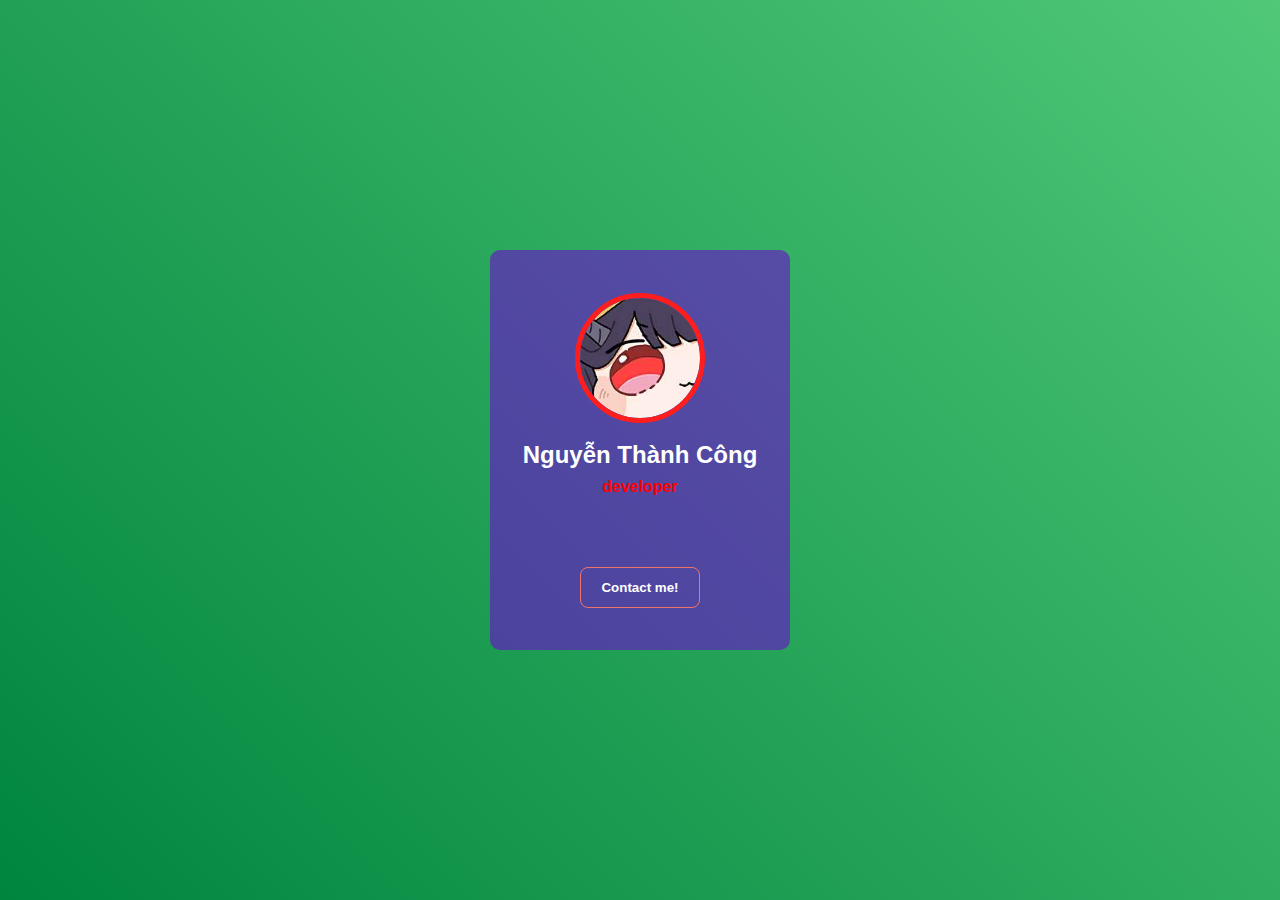
<file: Buổi 3/B3/index.html>
<!DOCTYPE html>
<html lang="en">

<head>
    <meta charset="UTF-8">
    <meta name="viewport" content="width=device-width, initial-scale=1.0">

    <link rel="stylesheet" href="./reset.css">
    <link rel="stylesheet" href="./index.css">
    <link rel="stylesheet" href="https://cdnjs.cloudflare.com/ajax/libs/font-awesome/6.0.0-beta2/css/all.min.css"
        integrity="sha512-YWzhKL2whUzgiheMoBFwW8CKV4qpHQAEuvilg9FAn5VJUDwKZZxkJNuGM4XkWuk94WCrrwslk8yWNGmY1EduTA=="
        crossorigin="anonymous" referrerpolicy="no-referrer" />
    <title>Document</title>
</head>

<body>
    <!-- <i class="fab fa-facebook-f"></i> Đây là icon của facebook -->
    <!-- <i class="fab fa-youtube"></i> Đây là icon của Youtube -->
    <!-- <i class="fab fa-tiktok"></i> Đây là icon của tiktok  -->
    <!-- <i class="fab fa-github"></i> Đây là icon của github  -->

    <div class="container">
        <div class="card">
            <div class="card-image">
                <img src="./FuukaStare.jpg" alt="thẻ avatar" class="img">
            </div>
            <div class="card-text">
                <h2 class="title">Nguyễn Thành Công</h2>
                <p class="sub-title">developer</p>
            </div>
            <div class="card-icon">
                <div class="icon"><i class="fab fa-facebook-f"></i></div>
                <div class="icon"><i class="fab fa-youtube"></i></div>
                <div class="icon"><i class="fab fa-tiktok"></i></div>
                <div class="icon"><i class="fab fa-github"></i></div>
            </div>
            <div class="card-action"><button class="btn">
                Contact me!
            </button></div>
        </div>
    </div>
</body>

</html>
</file>
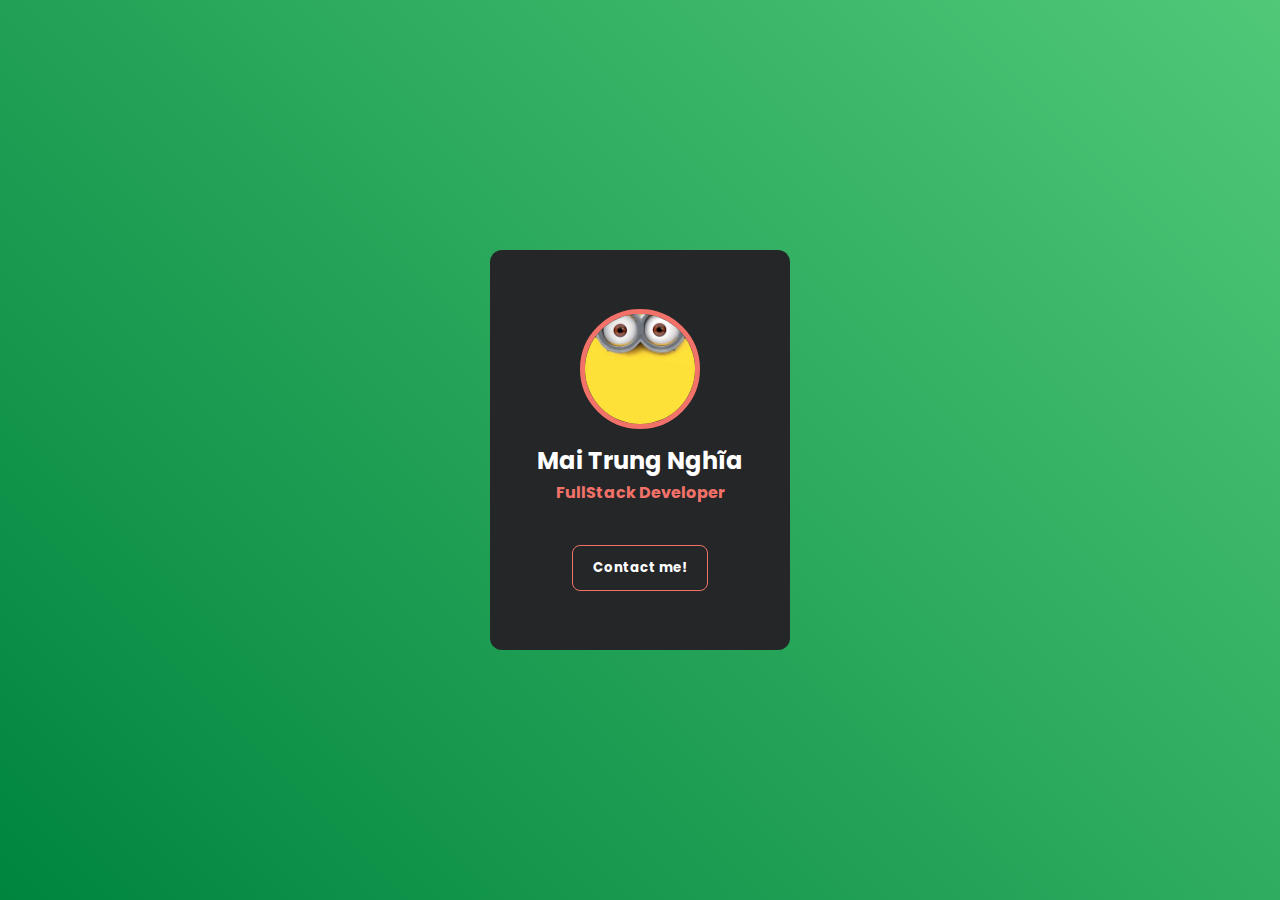
<file: Buổi 3/Buo╠é╠ëi 3/index.html>
<!DOCTYPE html>
<html lang="en">

<head>
    <meta charset="UTF-8">
    <meta name="viewport" content="width=device-width, initial-scale=1.0">

    <link rel="stylesheet" href="./reset.css">
    <link rel="stylesheet" href="./index.css">
    <link rel="stylesheet" href="https://cdnjs.cloudflare.com/ajax/libs/font-awesome/6.0.0-beta2/css/all.min.css"
        integrity="sha512-YWzhKL2whUzgiheMoBFwW8CKV4qpHQAEuvilg9FAn5VJUDwKZZxkJNuGM4XkWuk94WCrrwslk8yWNGmY1EduTA=="
        crossorigin="anonymous" referrerpolicy="no-referrer" />
    <title>Document</title>
</head>

<body>
    <!-- <i class="fab fa-facebook-f"></i> Đây là icon của facebook -->
    <!-- <i class="fab fa-youtube"></i> Đây là icon của Youtube -->
    <!-- <i class="fab fa-tiktok"></i> Đây là icon của tiktok  -->
    <!-- <i class="fab fa-github"></i> Đây là icon của github  -->

    <div class="container">
        <div class="card">
            <div class="card-image">
                <img src="./minionAvatar.jpg" alt="Thẻ Avatar" class="img">
            </div>
            <div class="card-text">
                <h2 class="title">Mai Trung Nghĩa</h2>
                <p class="sub-title">FullStack Developer</p>
            </div>
            <div class="card-icon">
                <div class="icon"><i class="fab fa-facebook-f"></i></div>
                <div class="icon"><i class="fab fa-youtube"></i></div>
                <div class="icon"><i class="fab fa-tiktok"></i></div>
                <div class="icon"><i class="fab fa-github"></i></div>
            </div>
            <div class="card-action"><button class="btn">
                    Contact me!
                </button></div>
        </div>
    </div>
</body>

</html>
</file>
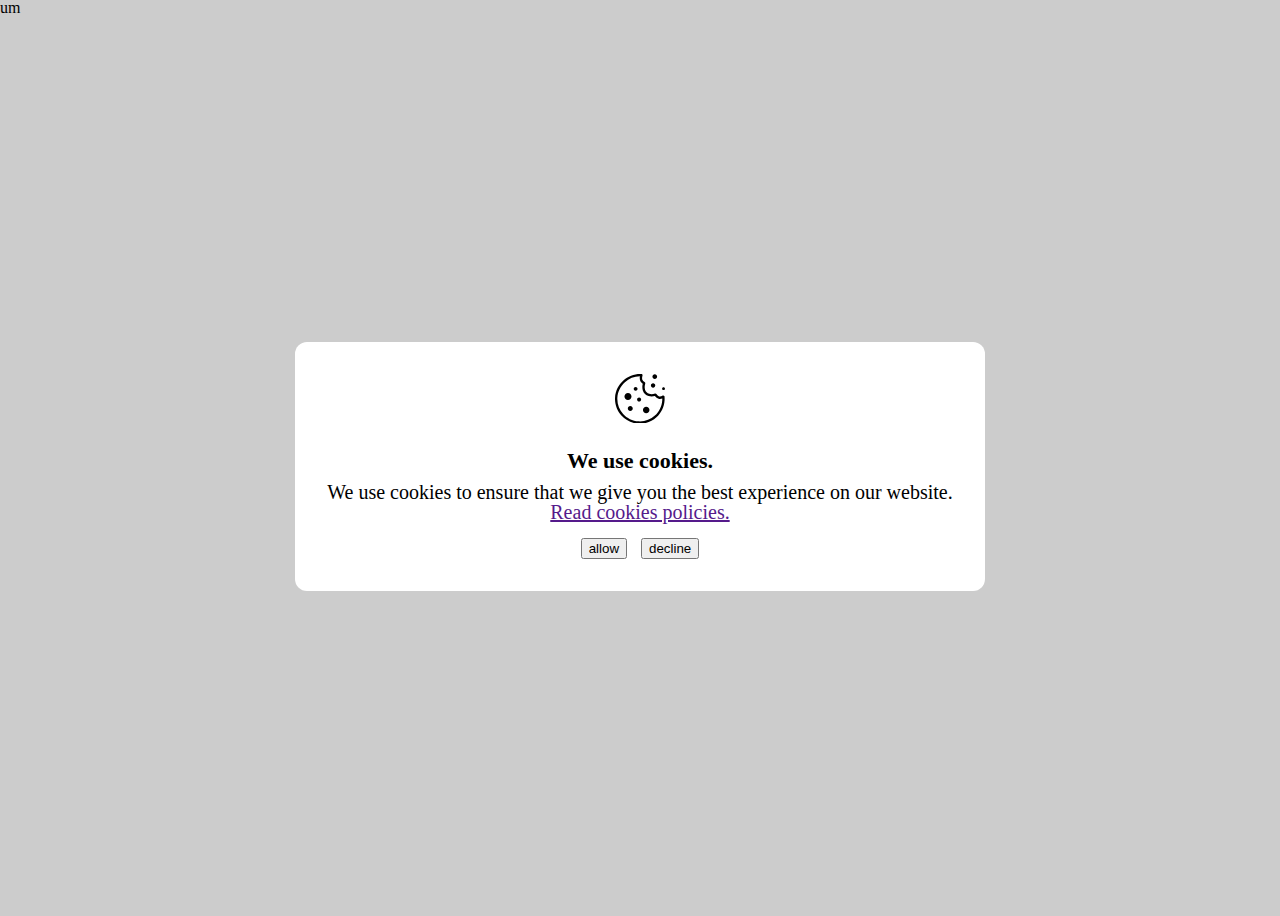
<file: B2/b2.html>
<!DOCTYPE html>
<html lang="en">
  <head>
    <meta charset="UTF-8" />
    <meta name="viewport" content="width=device-width, initial-scale=1.0" />
    <title>Document</title>
    <link rel="stylesheet" href="./b2.css" />
    <link rel="stylesheet" href="./reset.css">
  </head>
  <body>
    <h1>um</h1>
    <div class="card">
        <div class="card-inner">
            <div class="image">
            <svg xml:space="preserve" viewBox="0 0 122.88 122.25" y="0px" x="0px" id="cookieSvg" version="1.1">
                <g>
                    <path 
                    d="M101.77,49.38c2.09,3.1,4.37,5.11,6.86,5.78c2.45,0.66,5.32,0.06,8.7-2.01c1.36-0.84,3.14-0.41,3.97,0.95 c0.28,0.46,0.42,0.96,0.43,1.47c0.13,1.4,0.21,2.82,0.24,4.26c0.03,1.46,0.02,2.91-0.05,4.35h0v0c0,0.13-0.01,0.26-0.03,0.38 c-0.91,16.72-8.47,31.51-20,41.93c-11.55,10.44-27.06,16.49-43.82,15.69v0.01h0c-0.13,0-0.26-0.01-0.38-0.03 c-16.72-0.91-31.51-8.47-41.93-20C5.31,90.61-0.73,75.1,0.07,58.34H0.07v0c0-0.13,0.01-0.26,0.03-0.38 C1,41.22,8.81,26.35,20.57,15.87C32.34,5.37,48.09-0.73,64.85,0.07V0.07h0c1.6,0,2.89,1.29,2.89,2.89c0,0.4-0.08,0.78-0.23,1.12 c-1.17,3.81-1.25,7.34-0.27,10.14c0.89,2.54,2.7,4.51,5.41,5.52c1.44,0.54,2.2,2.1,1.74,3.55l0.01,0 c-1.83,5.89-1.87,11.08-0.52,15.26c0.82,2.53,2.14,4.69,3.88,6.4c1.74,1.72,3.9,3,6.39,3.78c4.04,1.26,8.94,1.18,14.31-0.55 C99.73,47.78,101.08,48.3,101.77,49.38L101.77,49.38z M59.28,57.86c2.77,0,5.01,2.24,5.01,5.01c0,2.77-2.24,5.01-5.01,5.01 c-2.77,0-5.01-2.24-5.01-5.01C54.27,60.1,56.52,57.86,59.28,57.86L59.28,57.86z M37.56,78.49c3.37,0,6.11,2.73,6.11,6.11 s-2.73,6.11-6.11,6.11s-6.11-2.73-6.11-6.11S34.18,78.49,37.56,78.49L37.56,78.49z M50.72,31.75c2.65,0,4.79,2.14,4.79,4.79 c0,2.65-2.14,4.79-4.79,4.79c-2.65,0-4.79-2.14-4.79-4.79C45.93,33.89,48.08,31.75,50.72,31.75L50.72,31.75z M119.3,32.4 c1.98,0,3.58,1.6,3.58,3.58c0,1.98-1.6,3.58-3.58,3.58s-3.58-1.6-3.58-3.58C115.71,34.01,117.32,32.4,119.3,32.4L119.3,32.4z M93.62,22.91c2.98,0,5.39,2.41,5.39,5.39c0,2.98-2.41,5.39-5.39,5.39c-2.98,0-5.39-2.41-5.39-5.39 C88.23,25.33,90.64,22.91,93.62,22.91L93.62,22.91z M97.79,0.59c3.19,0,5.78,2.59,5.78,5.78c0,3.19-2.59,5.78-5.78,5.78 c-3.19,0-5.78-2.59-5.78-5.78C92.02,3.17,94.6,0.59,97.79,0.59L97.79,0.59z M76.73,80.63c4.43,0,8.03,3.59,8.03,8.03 c0,4.43-3.59,8.03-8.03,8.03s-8.03-3.59-8.03-8.03C68.7,84.22,72.29,80.63,76.73,80.63L76.73,80.63z M31.91,46.78 c4.8,0,8.69,3.89,8.69,8.69c0,4.8-3.89,8.69-8.69,8.69s-8.69-3.89-8.69-8.69C23.22,50.68,27.11,46.78,31.91,46.78L31.91,46.78z M107.13,60.74c-3.39-0.91-6.35-3.14-8.95-6.48c-5.78,1.52-11.16,1.41-15.76-0.02c-3.37-1.05-6.32-2.81-8.71-5.18 c-2.39-2.37-4.21-5.32-5.32-8.75c-1.51-4.66-1.69-10.2-0.18-16.32c-3.1-1.8-5.25-4.53-6.42-7.88c-1.06-3.05-1.28-6.59-0.61-10.35 C47.27,5.95,34.3,11.36,24.41,20.18C13.74,29.69,6.66,43.15,5.84,58.29l0,0.05v0h0l-0.01,0.13v0C5.07,73.72,10.55,87.82,20.02,98.3 c9.44,10.44,22.84,17.29,38,18.1l0.05,0h0v0l0.13,0.01h0c15.24,0.77,29.35-4.71,39.83-14.19c10.44-9.44,17.29-22.84,18.1-38l0-0.05 v0h0l0.01-0.13v0c0.07-1.34,0.09-2.64,0.06-3.91C112.98,61.34,109.96,61.51,107.13,60.74L107.13,60.74z M116.15,64.04L116.15,64.04 L116.15,64.04L116.15,64.04z M58.21,116.42L58.21,116.42L58.21,116.42L58.21,116.42z">

                    </path>
                </g>
            </svg>
        </div>
        <div class="text">
            <p class="text-title">We use cookies.</p>
            <p class="text-description">
                We use cookies to ensure that we give you the best experience on our 
                website.
            </p>
            <a href="">Read cookies policies.</a>
        </div>
        <div class="button-action">
            <button>allow</button>
            <button>decline</button>
        </div></div>
    </div>
  </body>
</html>
</file>
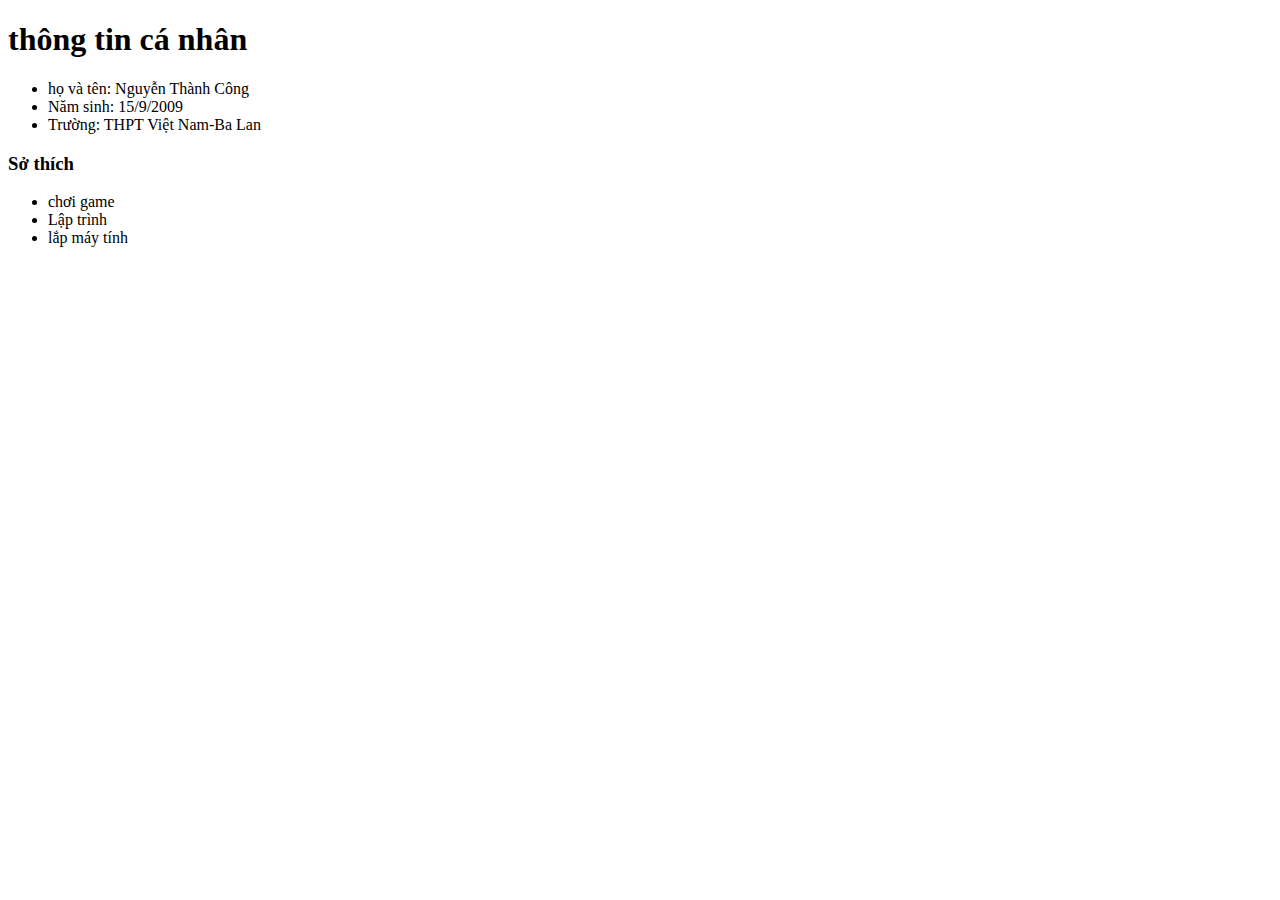
<file: homework/homework.html>
<!DOCTYPE html>
<html lang="en">
<head>
    <meta charset="UTF-8">
    <meta name="viewport" content="width=device-width, initial-scale=1.0">
    <title>homework</title>
</head>
<body>
    <h1>thông tin cá nhân</h1>
    <ul>
        <li>họ và tên: Nguyễn Thành Công</li>
        <li>Năm sinh: 15/9/2009</li>
        <li>Trường: THPT Việt Nam-Ba Lan</li>
    </ul>
    <H3>Sở thích</H3>
    <ul>
        <li>chơi game</li>
        <li>Lập trình</li>
        <li>lắp máy tính</li>
    </ul>
</body>
</html>
</file>
<file: Buổi 3/B3/index.css>
@import url("https://fonts.googleapis.com/css?family=Poppins:400,500,600,700&display=swap");

html, body { 
    height: 100%;
    margin: 0;
}



body{
    background: linear-gradient(45deg, #00853e, #50c878);
}

.container{
    display:flex;
    justify-content: center;
    align-items: center;
    height: 100vh;
}

.card{
    width: 300px;
    height: 400px;
    border-radius: 10px;
    background-color: #7000d891;
    text-align: center;
    display: flex;
    flex-direction: column;
    align-items: center;
    justify-content: center;
}

.card-image{
    width: 120px;
    height: 120px;
    overflow: hidden;
    border-radius: 69420px;
    border: 5px solid #ff1d1d;

}

.img{
    width: 100%;
    height: 100%;
    object-fit: cover;
    border-radius: 2000px;
}

.card-text{
    margin: 20px 0;
    display: flex;
    flex-direction: column;
    justify-content: center;
    align-items: center;
    gap: 4px;
}

.title{
    color: white;
    font-size: 24px;
    font-weight: bold;
    padding-bottom: 8px;
    font-family: Arial, Helvetica, sans-serif;
}

.sub-title{
    color: red;
    font-size: 16px;
    font-weight: bold;
    font-family: Arial, Helvetica, sans-serif;
    padding-bottom: 12px;
}

.card-icon{

    margin: 20px 0;
    padding: 0 20px;
    display: flex;
    justify-content: space-between;
    align-items: center;
    gap: 40px;
    color: #00ff1a;

}

.icon{
    transition: all .2s;
}

.icon :hover{
    color: #ffae00;
}

.btn{
    background-color: transparent;
    padding: 12px 20px;
    outline: none;
    font-weight: bold;
    color: #fff;
    border: 1px solid #f2726a;
    border-radius: 8px;
    transition: all .5s;
}

.btn :hover{
    font-weight: bold;
    color: #ffff;
    background-color: #f2726a;
}
</file>
<file: Buổi 3/Buo╠é╠ëi 3/index.css>
@import url("https://fonts.googleapis.com/css?family=Poppins:400,500,600,700&display=swap");

html, body { 
    height: 100%;
    margin: 0;
    font-family: "Poppins", sans-serif;

}


* {
    margin: 0;
    padding: 0;
    box-sizing: border-box;
    font-family: "Poppins", sans-serif;
  }
body{
    background: linear-gradient(45deg, #00853e, #50c878);
}

.container{
    display:flex;
    justify-content: center;
    align-items: center;
    height: 100vh;
}

.card{
    background-color: #242628;
    width: 300px;
    height: 400px;
    border-radius:12px;
    display: flex;
    flex-direction: column;
    align-items: center;
    justify-content: center;
}

.card-image{
    width: 120px;
    height: 120px;
    overflow: hidden;
    border-radius:9999px;
    border:5px solid #f2726a;
    
}

.img{
    width: 100%;
    height: 100%;
    object-fit: cover;

}

.card-text{
    margin:20px 0;
    display: flex;
    flex-direction: column;
    justify-content: center;
    align-items: center;
    gap:4px
}

.title{
    color:#ffffff;
    font-size: 24px;
    font-weight: bold;
    padding-bottom:8px;

}

.sub-title{
    color:#f2726a;
    font-size: 16px;
    font-weight: bold;
    

}

.card-icon{

    margin-bottom:24px;
    padding: 0 20px;
    display: flex;
    justify-content: space-between;
    align-items:center;
    gap:40px;
    color:#ffffff;
}
.icon{
    transition: all .2s;
}
.icon:hover{
    color:#f2726a;
}

.btn{
    background-color: transparent;
    padding:12px 20px;
    outline:none;
    font-weight: bold;
    color:#ffffff;
    border:1px solid #f2726a;
    border-radius: 8px;
    transition: all .5s;
}

.btn:hover{
    font-weight: bold;
    color:#ffffff;
    background-color: #f2726a;

}
</file>
<file: B2/b2.css>
html,css{
    height: 100%;
    margin: 0;
}

body{
    background-color: #ccc;
}

.card{
    display: flex;
    justify-content: center;
    align-items: center;
    height: 100vh;
}

.card-inner{
    background-color: #fff;
    padding: 32px;
    border-radius: 12px;
    display: flex;
    flex-direction: column;
    justify-content: center;
    align-items: center;
}

.image{
    width: 50px;
    height: 50px;
    object-fit: cover;
}

.text{
    margin: 16px 0;
    text-align: center;
    font-size: 20px;
}

.text-title{
    font-weight: bold;
    padding: 10px 0;
    font-size: 22px;
}

a{
    font-size: 16px;
    margin: 10px 0;
}

.button-action{
    display: flex;
    gap: 14px;
    justify-content: center;
}

.button{
    background-color: #fff;
    color: #000;
    border: 1px solid #ccc;
    padding: 8px 20px;
    color: #fff;
    font-size: 14px;
    border-radius: 9999px;
    transition: all .5s;
}

button:hover{
    color: #fff;
    border: 1px solid #7b57ff;
    background-color: #7b57ff;
    font-weight: bold;
}
</file>
